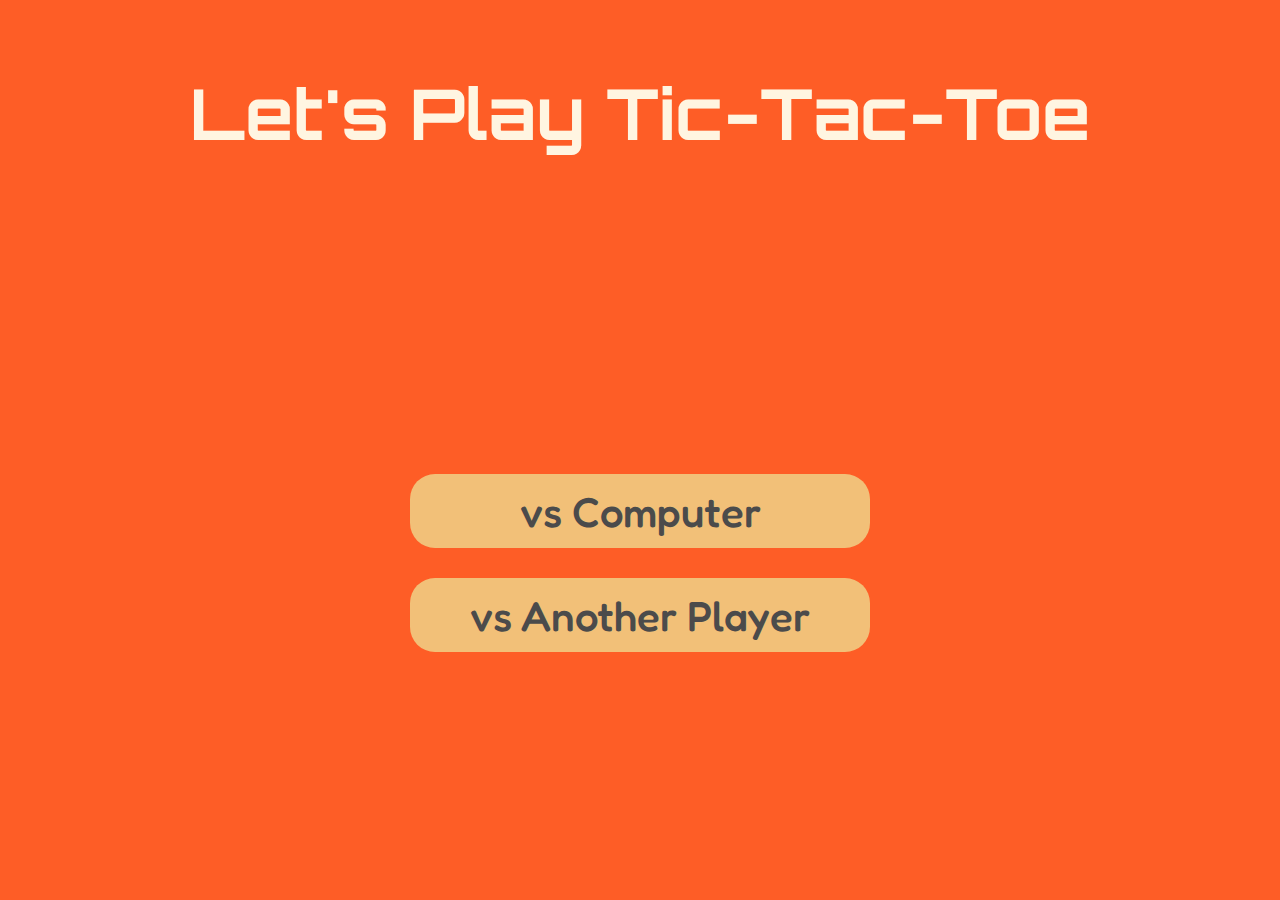
<file: index.html>
<!DOCTYPE html>
<html lang="en">
<head>
    <meta charset="UTF-8">
    <meta name="viewport" content="width=device-width, initial-scale=1.0">
    <title>Play Tic-Tac-Toe</title>
    <link rel="preconnect" href="https://fonts.googleapis.com">
    <link rel="preconnect" href="https://fonts.gstatic.com" crossorigin>
    <link href="https://fonts.googleapis.com/css2?family=Orbitron:wght@400..900&display=swap" rel="stylesheet">
    <link rel="preconnect" href="https://fonts.googleapis.com">
    <link rel="preconnect" href="https://fonts.gstatic.com" crossorigin>
    <link href="https://fonts.googleapis.com/css2?family=Fredoka:wght@300..700&display=swap" rel="stylesheet">
    <link rel="stylesheet" href="styles.css">
    <link rel="preconnect" href="https://fonts.googleapis.com">
    <link rel="preconnect" href="https://fonts.gstatic.com" crossorigin>
    <link href="https://fonts.googleapis.com/css2?family=Bangers&display=swap" rel="stylesheet">
</head>
<body>
    <h1>Let's Play Tic-Tac-Toe</h1>
    <div class="game-mode">
        
        <a href="comp.html">vs Computer</a>
        <a href="player.html">vs Another Player</a>
    </div>
</body>
</html>
</file>
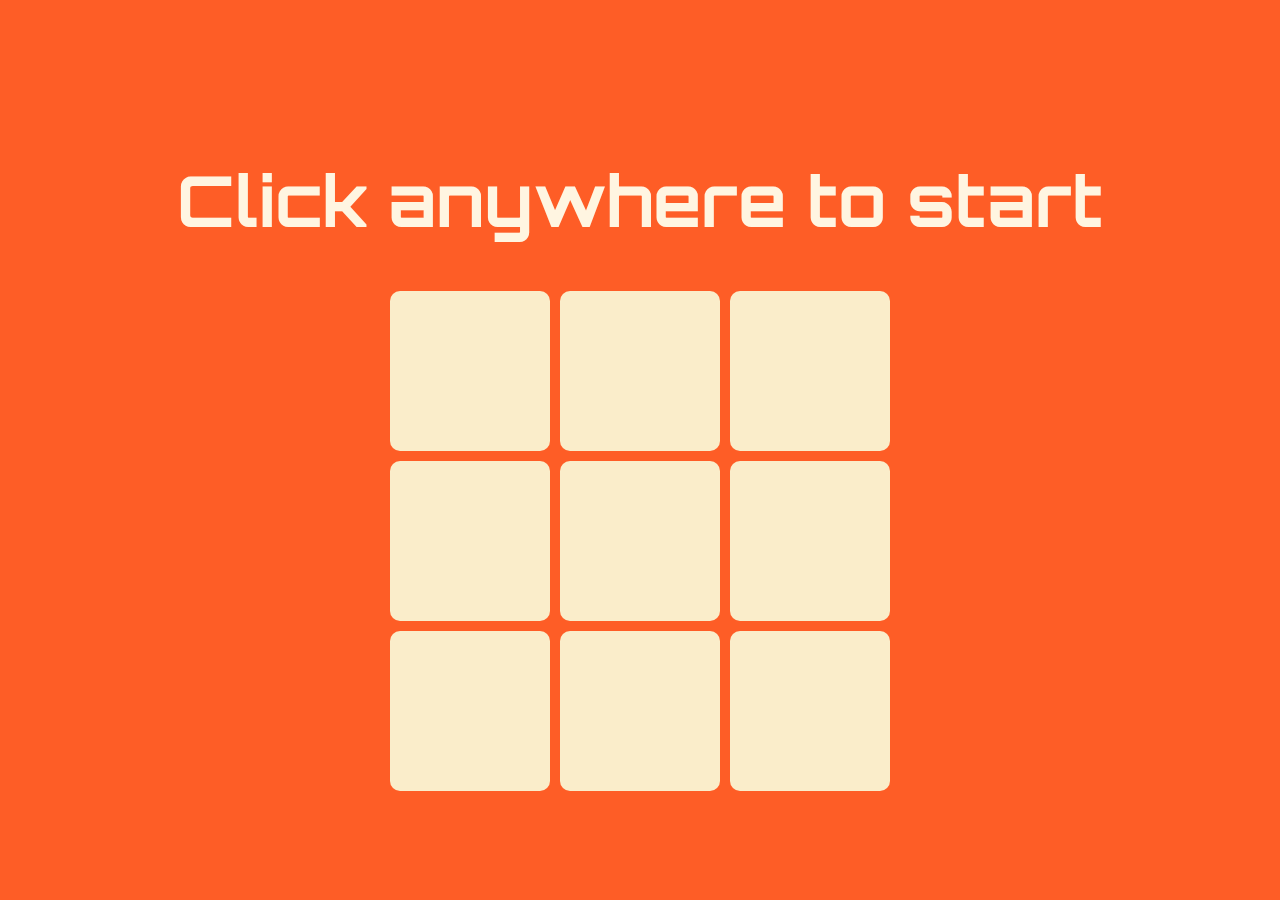
<file: comp.html>
<!DOCTYPE html>
<html lang="en">
<head>
    <meta charset="UTF-8">
    <meta name="viewport" content="width=device-width, initial-scale=1.0">
    <title>Player vs Computer</title>
    <link rel="preconnect" href="https://fonts.googleapis.com">
    <link rel="preconnect" href="https://fonts.gstatic.com" crossorigin>
    <link href="https://fonts.googleapis.com/css2?family=Orbitron:wght@400..900&display=swap" rel="stylesheet">
    <link rel="preconnect" href="https://fonts.googleapis.com">
    <link rel="preconnect" href="https://fonts.gstatic.com" crossorigin>
    <link href="https://fonts.googleapis.com/css2?family=Bangers&display=swap" rel="stylesheet">
    <link rel="stylesheet" href="styles.css">
</head>
<body>
    <div class="game-screen">
        
        <h1 class="game-title">Click anywhere to start</h1>
        <div class="box">
            <button type="button" class="cell cell1"></button>
            <button type="button" class="cell cell2"></button>
            <button type="button" class="cell cell3"></button>
            <button type="button" class="cell cell4"></button>
            <button type="button" class="cell cell5"></button>
            <button type="button" class="cell cell6"></button>
            <button type="button" class="cell cell7"></button>
            <button type="button" class="cell cell8"></button>
            <button type="button" class="cell cell9"></button>
        </div>
    </div>
    <script src="https://ajax.googleapis.com/ajax/libs/jquery/3.7.1/jquery.min.js"></script>
    <script src="compScript.js"></script>
</body>
</html>
</file>
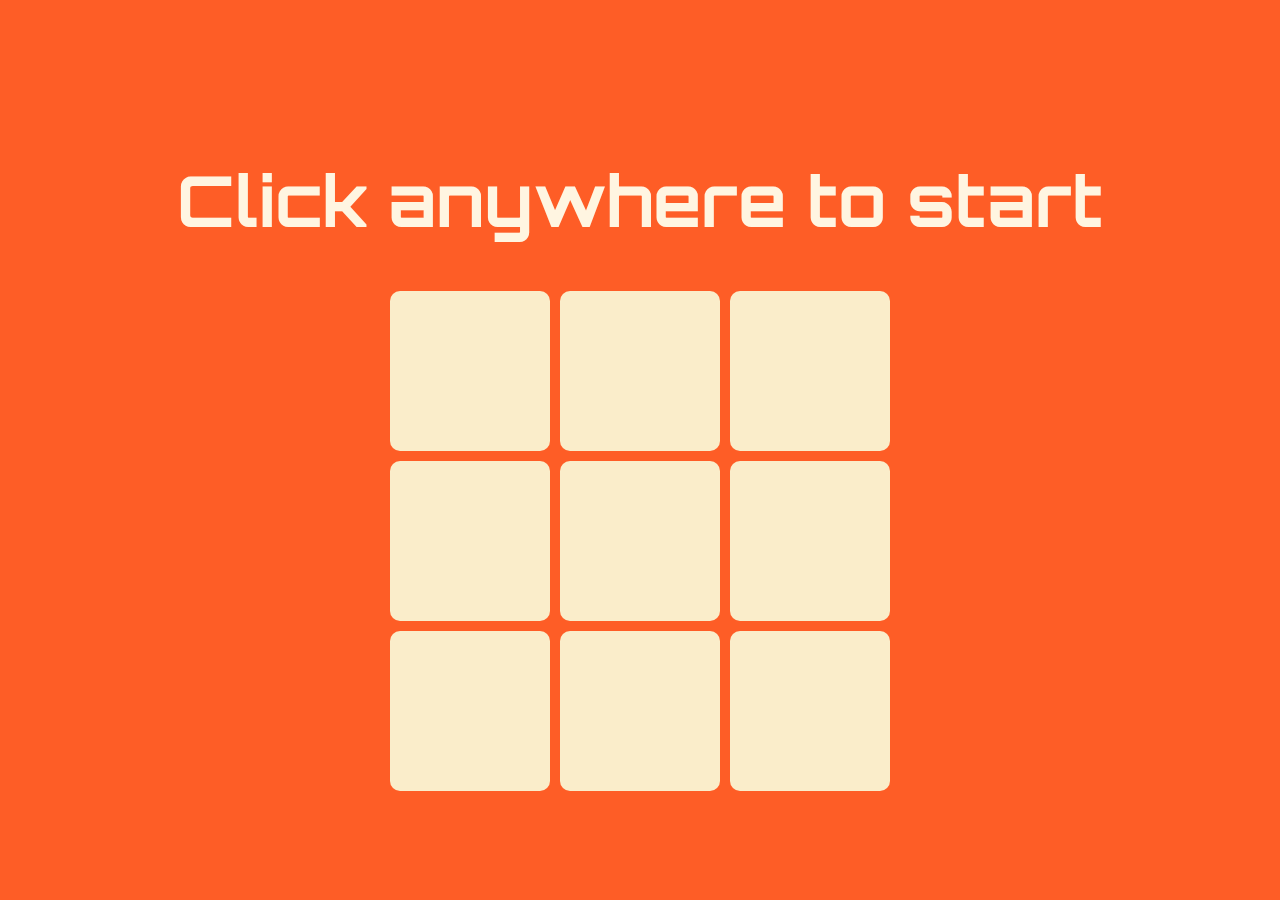
<file: player.html>
<!DOCTYPE html>
<html lang="en">
<head>
    <meta charset="UTF-8">
    <meta name="viewport" content="width=device-width, initial-scale=1.0">
    <title>Player vs Player</title>
    <link rel="preconnect" href="https://fonts.googleapis.com">
    <link rel="preconnect" href="https://fonts.gstatic.com" crossorigin>
    <link href="https://fonts.googleapis.com/css2?family=Orbitron:wght@400..900&display=swap" rel="stylesheet">
    <link rel="preconnect" href="https://fonts.googleapis.com">
    <link rel="preconnect" href="https://fonts.gstatic.com" crossorigin>
    <link href="https://fonts.googleapis.com/css2?family=Bangers&display=swap" rel="stylesheet">
    <link rel="stylesheet" href="styles.css">
</head>
<body>
    <div class="game-screen">
        
        <h1 class="game-title">Click anywhere to start</h1>
        <div class="box">
            <button type="button" class="cell cell1"></button>
            <button type="button" class="cell cell2"></button>
            <button type="button" class="cell cell3"></button>
            <button type="button" class="cell cell4"></button>
            <button type="button" class="cell cell5"></button>
            <button type="button" class="cell cell6"></button>
            <button type="button" class="cell cell7"></button>
            <button type="button" class="cell cell8"></button>
            <button type="button" class="cell cell9"></button>
        </div>
    </div>
    <script src="https://ajax.googleapis.com/ajax/libs/jquery/3.7.1/jquery.min.js"></script>
    <script src="playerScript.js"></script>
</body>
</html>
</file>
<file: styles.css>
body{
    background-color: #FE5D26;
    margin: 0;
    height: 100vh;
    display: grid;
    place-items: center;
}
h1{
    text-align: center;
    font-family: "Orbitron", sans-serif;
    font-weight: 700;
    font-size: 70px;
    color: #FFF5E1;
}
a{
    text-align: center;
    cursor: pointer;
    /* transition: background-color 0.3s erase; */
    text-decoration: none;
    outline: none;
    background-color: #F2C078;
    color: #4B4B4B;
    font-family: "Fredoka", sans-serif;
    font-weight: 500;
    height: 50px;
    width: 400px;
    padding: 12px 30px;
    user-select: none;
    border-radius: 25px;
    font-size: 42px;

}
a:hover, a:focus, a:active {
  outline: none;
  text-decoration: none;
}
.game-mode{
    display: flex;
    flex-direction: column;
    height: 70vh;
    justify-content: center;
    align-items: center;
    gap: 30px;
}
.box{
    display: grid;
    grid-template-columns: repeat(3, 1fr);
    grid-template-rows: repeat(3, 1fr);
    width: 60vmin;
    max-width: 500px;
    aspect-ratio: 1 / 1; 
    gap: 10px;
    margin: 0 auto;
}
.cell{
    background-color: #FAEDCA;
    aspect-ratio: 1/1;
    border-radius: 10px;
    display: flex;
    align-items: center;
    justify-content: center;
    border: none;
    cursor: pointer;
    user-select: none;
    font-family: "Orbitron", sans-serif;
    font-weight: 600;
    font-size: 60px;
    color: #4B4B4B;
}
.game-over{
    color: #FAEDCA;
    font-family: "Bangers", system-ui;
    font-weight: bold;
    opacity: 0;
    animation: fadeIn 1s ease-in-out forwards; 
}
@keyframes fadeIn {
  from { opacity: 0; }
  to { opacity: 1; }
}
.win{
    background-color: #C1DBB3 ;
}
</file>
